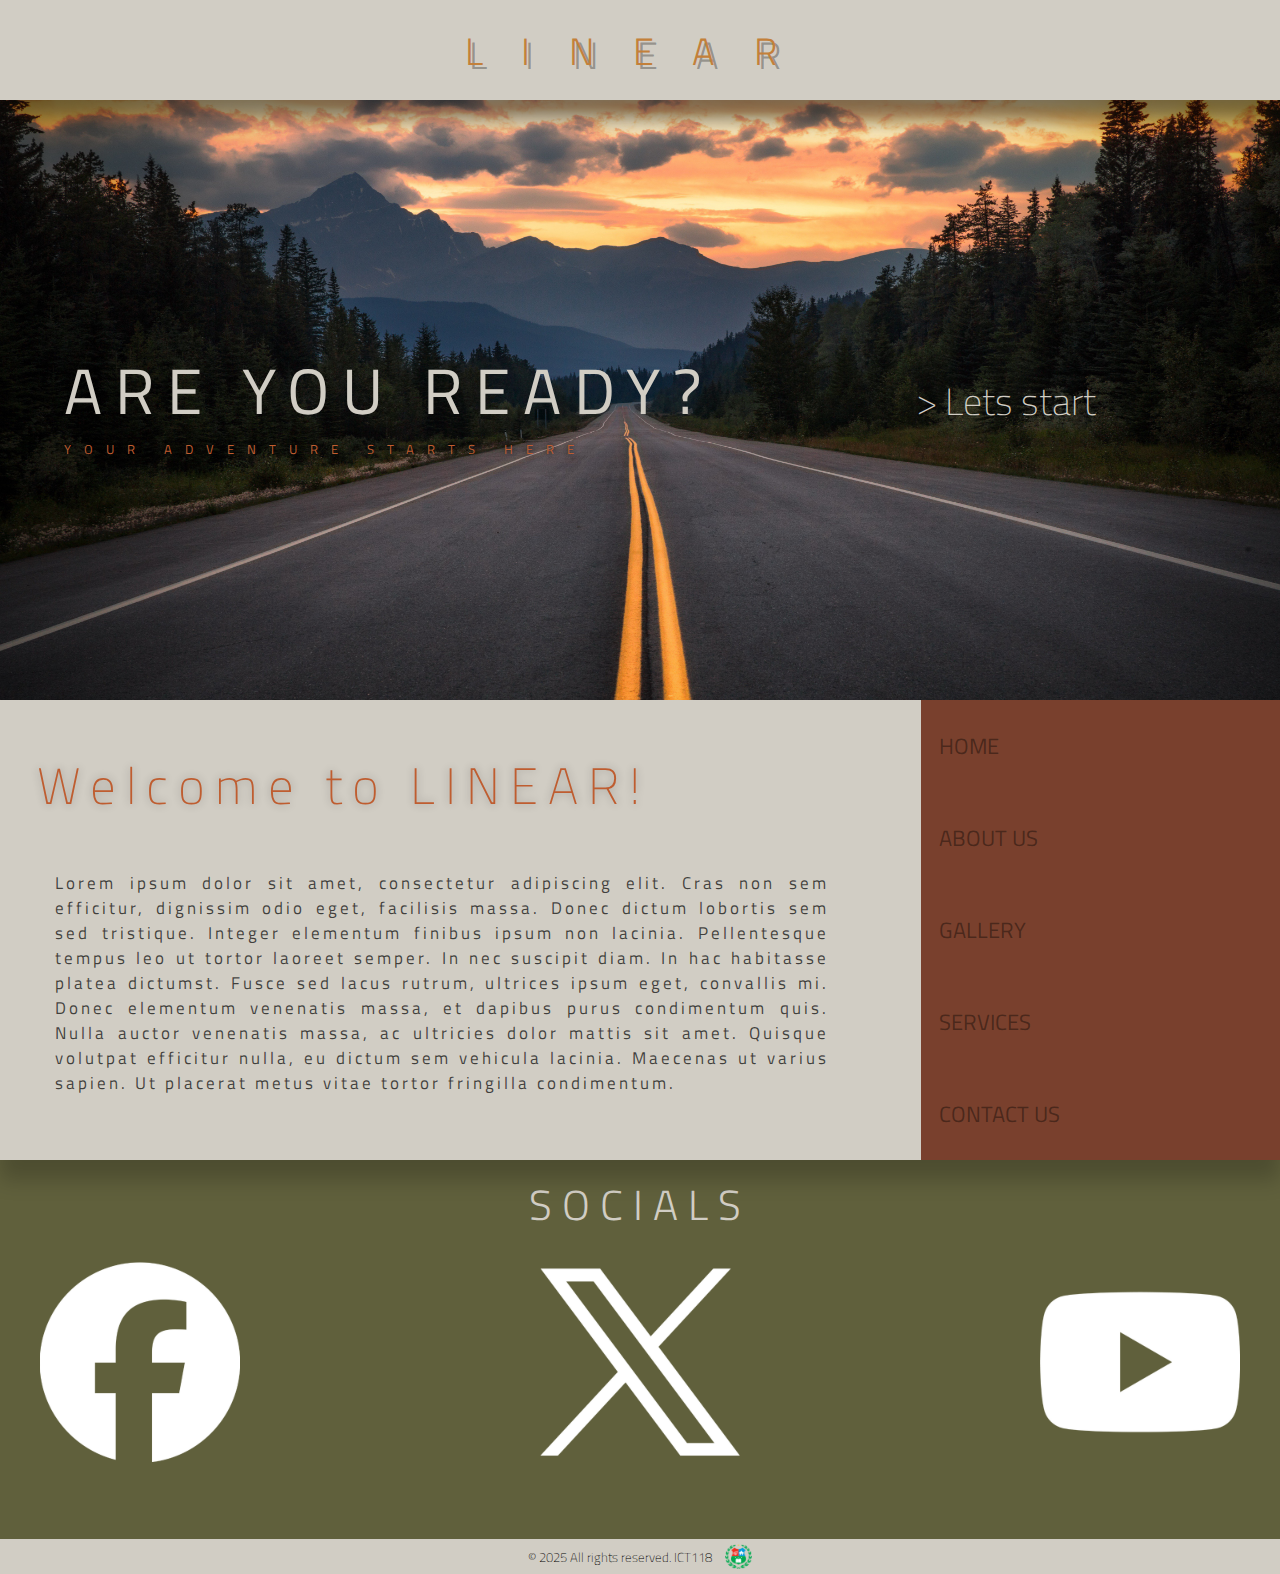
<file: html/index.html>
<!DOCTYPE html>

<html>
    <link rel="preconnect" href="https://fonts.googleapis.com">
    <link rel="preconnect" href="https://fonts.gstatic.com" crossorigin>
    <link href="https://fonts.googleapis.com/css2?family=Roboto+Mono:ital,wght@0,100..700;1,100..700&family=Titillium+Web:ital,wght@0,200;0,300;0,400;0,600;0,700;0,900;1,200;1,300;1,400;1,600;1,700&display=swap" rel="stylesheet">

    <head>
        <title>
            Linear!
        </title>
        <link rel="stylesheet" href="/css/indexStyle.css">
    </head>

    <body class="body">

        <div class="header">
            <div class="headerTitle">
                <h1 class="headerTitleText">
                    LINEAR
                </h1>
            </div>
        </div>

        <div class="imageDiv">
            <img src="/images/road image.jpg" alt="Road Image" width="100%" height="auto" display="block">
            <div class="textOverlay"> 
                <div class="overlayHead"> 
                    <h1 class="textOverlayTextH">
                        ARE YOU READY?
                    </h1>
                <p class="textOverlayTextB">
                        YOUR ADVENTURE STARTS HERE
                </p>
                </div>
            </div>
            <div class="buttonOverlay">
                <a class="startButton" href="https://youtu.be/TUgfiNg06GQ?t=39" target="_blank">
                    > Lets start
                </a>
            </div>
        </div>

        <div class="bodyContent">
            <div class="Content">
                <h1 class="contentTitle">
                    Welcome to LINEAR!
                </h1>
                <p class="contentBody">
                    Lorem ipsum dolor sit amet, consectetur adipiscing elit. Cras non sem efficitur, dignissim odio eget, facilisis massa. Donec dictum lobortis sem sed tristique. Integer elementum finibus ipsum non lacinia. Pellentesque tempus leo ut tortor laoreet semper. In nec suscipit diam. In hac habitasse platea dictumst. Fusce sed lacus rutrum, ultrices ipsum eget, convallis mi. Donec elementum venenatis massa, et dapibus purus condimentum quis. Nulla auctor venenatis massa, ac ultricies dolor mattis sit amet. Quisque volutpat efficitur nulla, eu dictum sem vehicula lacinia. Maecenas ut varius sapien. Ut placerat metus vitae tortor fringilla condimentum.
                </p>
            </div>
            <div class="navigationBar">
                <nav>
                    <a class="navButtons" href="#">HOME</a>
                    <a class="navButtons" href="aboutUs.html">ABOUT US</a>
                    <a class="navButtons" href="gallery.html">GALLERY</a>
                    <a class="navButtons" href="https://youtu.be/Yp3ZQD5HIig">SERVICES</a>
                    <a class="navButtons" href="/html/contactUs.html">CONTACT US</a>
                </nav>
            </div>  
        </div>
          
        <div class="socialsTab">
            <h1>
                SOCIALS
            </h1>
            <div class="socialsDisplay">
                <nav>
                    <a href="https://www.facebook.com/" class="socialButtons">
                        <div class="fbButton"></div>
                    </a>
                    <a href="https://x.com/" class="socialButtons">
                        <div class="XButton"></div>
                    </a>
                    <a href="https://www.youtube.com/" class="socialButtons">
                        <div class="ytButton"></div>
                    </a>
                </nav>
            </div>
        </div>
        
        <div class="footer">
            <p>
                &#169 2025 All rights reserved. ICT118
            </p>
            <img src="/images/USC Logo.png" alt="USC logo">
        </div>

        <script src="/js/indexJs.js"></script>
    </body>
</html>
</file>
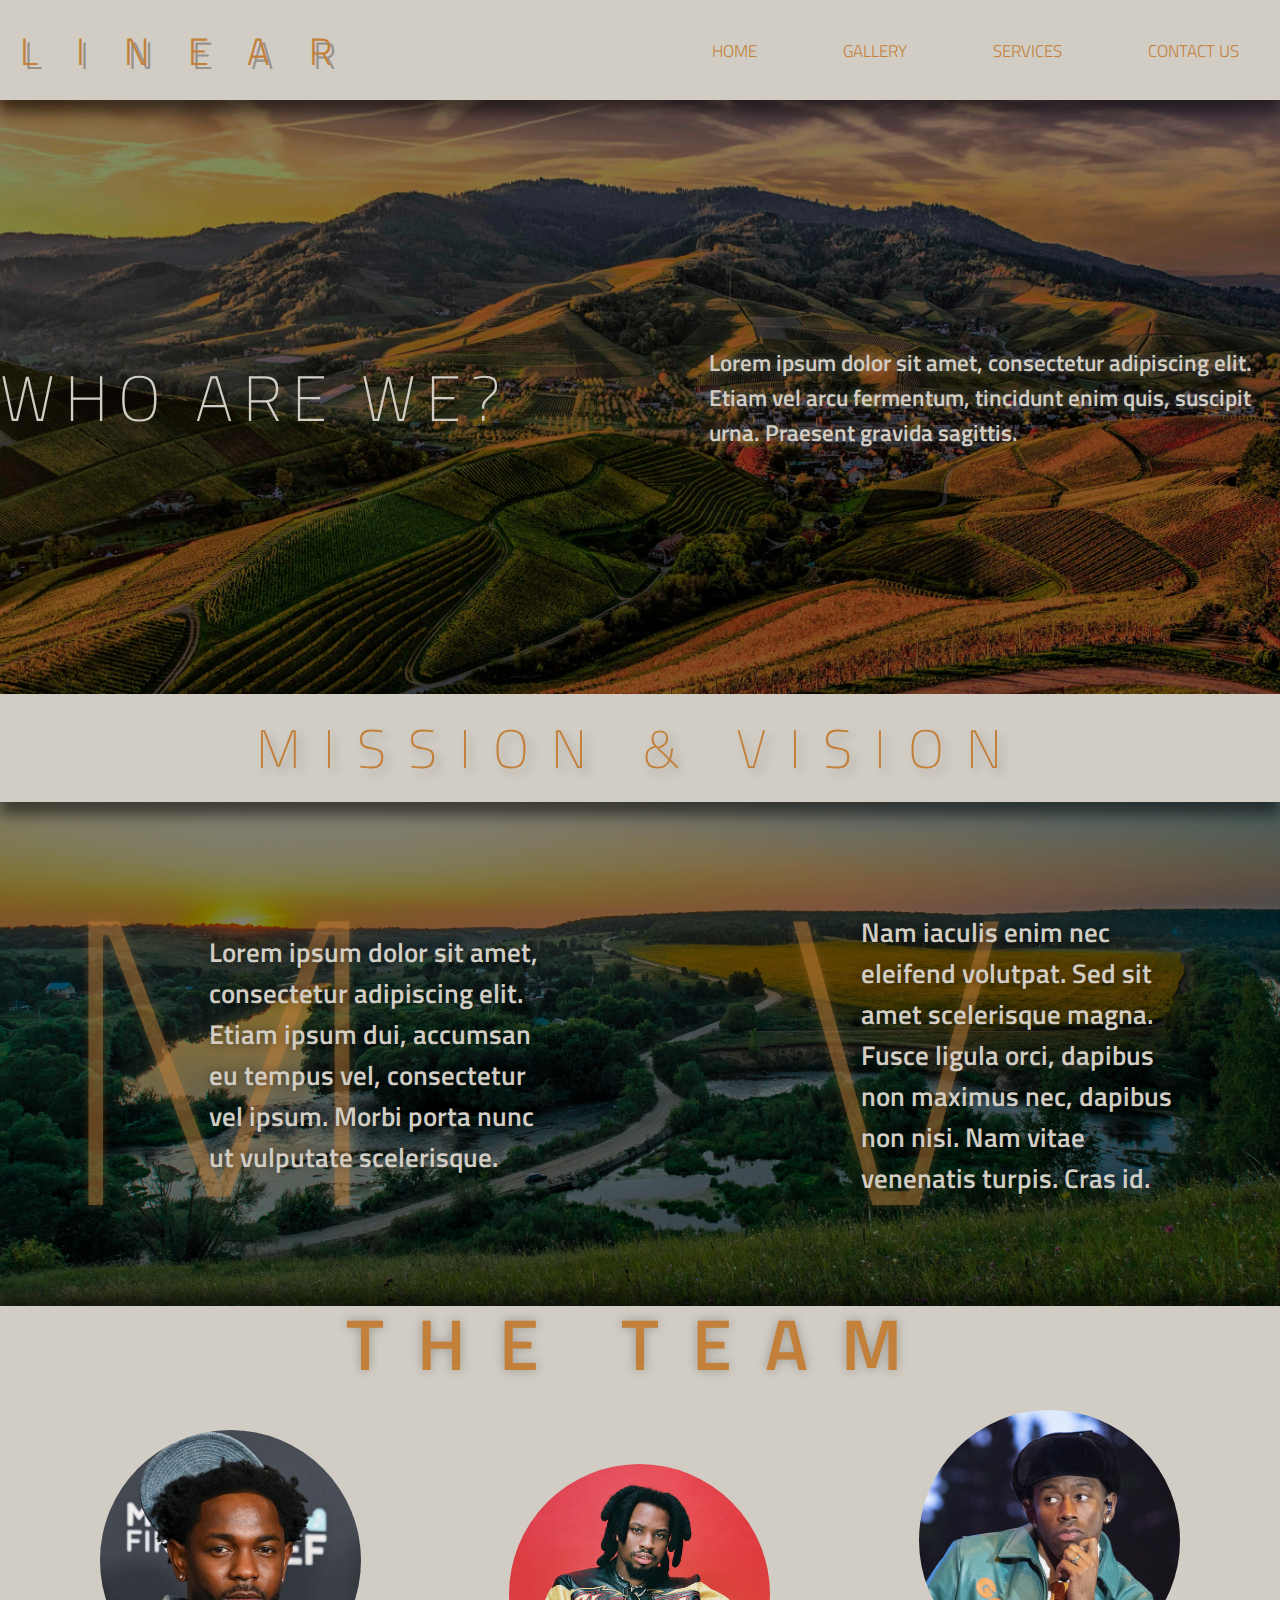
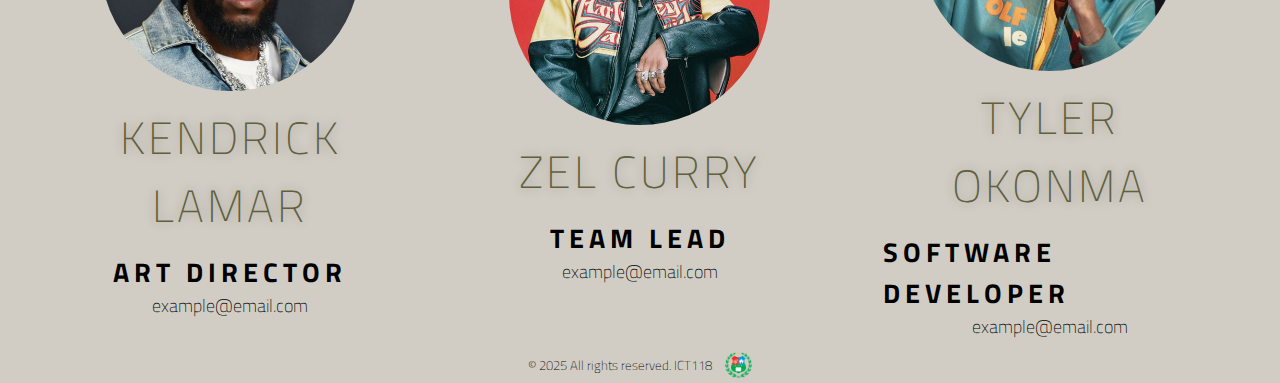
<file: html/aboutUs.html>
<!DOCTYPE html>

<html>
    <link rel="preconnect" href="https://fonts.googleapis.com">
    <link rel="preconnect" href="https://fonts.gstatic.com" crossorigin>
    <link href="https://fonts.googleapis.com/css2?family=Roboto+Mono:ital,wght@0,100..700;1,100..700&family=Titillium+Web:ital,wght@0,200;0,300;0,400;0,600;0,700;0,900;1,200;1,300;1,400;1,600;1,700&display=swap" rel="stylesheet">

    <head>
        <title>
            Linear! About Us
        </title>
        <link rel="stylesheet" href="/css/aboutUsStyle.css">
    </head>

    <body>
        <div class="header">
            <h1>
                LINEAR
            </h1>
            <div class="navigation">
                <nav>
                    <a href="/html/index.html">HOME</a>
                    <a href="/html/gallery.html">GALLERY</a>
                    <a>SERVICES</a>
                    <a href="/html/contactUs.html">CONTACT US</a>
                </nav>
            </div>
        </div>

        <div class="intro">
            <img src="/images/AboutUs/whoBackground.jpg">
            <div class="introHead">
                <h1>
                    WHO ARE WE? 
                </h1>
            </div>
            <div class="introContent">
                <p>
                    Lorem ipsum dolor sit amet, consectetur adipiscing elit. Etiam vel arcu fermentum, tincidunt enim quis, suscipit urna. Praesent gravida sagittis.
                </p>
            </div>
        </div>

        <div class="breaker">
            <h1>
                MISSION & VISION
            </h1>
        </div>

        <div class="mANDv">
            <img src="/images/AboutUs/mAndvBackground.jpg">
            <div class="mission">
                <h1>
                    M
                </h1>
                <div class="missionBox">
                    <p>
                        Lorem ipsum dolor sit amet, consectetur adipiscing elit. Etiam ipsum dui, accumsan eu tempus vel, consectetur vel ipsum. Morbi porta nunc ut vulputate scelerisque.
                    </p>
                </div>
            </div>
            <div class="vision">
                <h1>
                    V
                </h1>
                <div class="visionBox">
                    <p>
                        Nam iaculis enim nec eleifend volutpat. Sed sit amet scelerisque magna. Fusce ligula orci, dapibus non maximus nec, dapibus non nisi. Nam vitae venenatis turpis. Cras id.
                    </p>
                </div>
            </div>
        </div>

        <div class="theTeam">
            <h1>
                THE TEAM
            </h1>
            <div class="teamContent">
                <div class="member1">
                    <img src="/images/AboutUs/Members/member1.png" alt="member 1">
                    <h1>
                        KENDRICK LAMAR
                    </h1>
                    <h2>
                        ART DIRECTOR
                    </h2>
                    <p>
                        example@email.com
                    </p>
                </div>
                <div class="member2">
                    <img src="/images/AboutUs/Members/member2.png" alt="member 2">
                    <h1>
                        ZEL CURRY
                    </h1>
                    <h2>
                        TEAM LEAD
                    </h2>
                    <p>
                        example@email.com
                    </p>
                </div>
                <div class="member3">
                    <img src="/images/AboutUs/Members/member3.png" alt="member 3">
                    <h1>
                        TYLER OKONMA
                    </h1>
                    <h2>
                        SOFTWARE DEVELOPER
                    </h2>
                    <p>
                        example@email.com
                    </p>
                </div>
            </div>
        </div>

        <div class="footer">
            <p>
                &#169 2025 All rights reserved. ICT118
            </p>
            <img src="/images/USC Logo.png" alt="USC logo">
        </div>
    </body>
</html>
</file>
<file: css/indexStyle.css>
.body{
    background-color: #60603c;
    margin: 0px;
}


.header{
    position: relative;
    z-index: 2;
    box-shadow: 0 20px 20px rgba(0, 0, 0, 0.5);
    background-color: #d1cdc4;
    display: flex;
    width: 100%;
    height: 100px;
    align-items: center;
    justify-content: center;
}
.headerTitle{
    display: flex;
}
.headerTitleText{
    font-size: 3vw;
    letter-spacing: 3vw;
    color: #c3803a;
    font-weight: 300;
    text-shadow: 4px 4px 0px rgb(0,0,0,0.3);
}


.imageDiv{
    display: flex;
    height: 600px;
    position: relative;
    z-index: 1;
}
.imageDiv img{
    transition: filter 0.4s;
}
.imageDiv img.blur{
    filter: blur(2px);
}

.textOverlay{
    display: grid;
    position: absolute;
    height: 100%;
    align-items: center;
    width: auto;
    margin-left: 5%;
}
.overlayHead{
    display: block;
}
.textOverlayTextH{
    font-size: 5vw;
    font-weight: 500;
    color: #d1cdc4;
    letter-spacing: 13px;
}
.textOverlayTextB{
    font-size: 1vw;
    font-weight: 500;
    color: #bf5d30;
    text-shadow: 0px 0px 6px rgb(0, 0, 0);
    letter-spacing: 13px;
}


.buttonOverlay{
    position: absolute;
    display: flex;
    height: 100%;
    align-items: center;
    left: 70%;
}
.startButton{
    font-family: "Titillium Web", sans-serif;
    font-size: 3vw;
    font-weight: 100;
    color:#d1cdc4;
    text-decoration: none;
    padding: 10px 20px;
    border-width: 0px;
    transition: background-color 0.3s, color 0.4s, border-color 0.3s;
}
.startButton:hover{
    background-color: #d1cdc4;
    color:#60603c;
    border-color: #60603c;
}


.bodyContent{
    position: relative;
    z-index: 2;
    box-shadow: 0 -20px 20px rgba(0, 0, 0, 0.5);
    box-shadow: 0 20px 20px rgba(0, 0, 0, 0.2);
    display: flex;
    height: 100%;
    width: 100%;
    background-color: #d1cdc4;
}
.Content{
    display:grid;
    align-items: center;
    width: 100%;
    height: 100%;
}


.contentTitle{
    padding-top: 5%;    
    padding-left: 4%;
    font-size: 4vw;
    color:#bf5d30;
    font-weight: 100;
    text-shadow: 0px 0px 9px rgb(0,0,0,0.3);
}
.contentBody{
    color: rgb(0, 0, 0, 0.7);
    padding: 5% 10% 7% 6%;
    font-weight: 400;
    text-align: justify;
    font-size: 1.3vw;
    letter-spacing: 3px;
}


.navigationBar{
    display:flex;
    height: auto;
    width: 39%;
    background-color: #79402d;
    justify-content: center;
    align-items: center;
}
.navigationBar nav{
    display: grid;
    width: 100%;
    height: 100%;
    align-items:center;
}
.navButtons{
    width: 100%;
    font-family: "Titillium Web", sans-serif;
    color: rgba(0,0,0,0.4);
    display:flex;
    padding-top: 8%;
    padding-bottom: 8%;
    padding-left: 5%;
    font-size: 1.7vw;
    text-decoration: none;
    transition: color 0.4s, background-color 0.3s;
    box-sizing: border-box;
}
.navButtons:hover{
    color: #d1cdc4;
    background-color: #bf5d30;
}


.socialsTab{
    width: 100%;
    height: 100%;
    background-color:#60603c;
    text-align: center;
}
.socialsTab h1{
    color: #d1cdc4;
    font-size: 3.3vw;
    font-weight: 300;
    padding-top: 1%;
}
.socialsDisplay{
    display:flex;
    height: 100%;
    width: 100%;
    justify-content: space-evenly;
}
.socialsDisplay nav{
    padding-top: 2%;
    padding-bottom: 6%;
    display:flex;
    justify-content: space-evenly;
    gap: 300px;
}
.fbButton{
    width: 200px;
    height: 200px;
    background-image: url(/images/buttons/FacebookOff.png);
    background-size: cover;
    transition: background-image 0.3s;
}
.fbButton:hover{
    background-image: url(/images/buttons/FacebookOn.png);
}
.XButton{
    width: 200px;
    height: 200px;
    background-image: url(/images/buttons/TwitterOff.png);
    background-size: cover;
    transition: background-image 0.3s;
}
.XButton:hover{
    background-image: url(/images/buttons/TwitterOn.png);
}
.ytButton{
    width: 200px;
    height: 200px;
    background-image: url(/images/buttons/YoutubeOff.png);
    background-size: cover;
    transition: background-image 0.3s;
}
.ytButton:hover{
    background-image: url(/images/buttons/YoutubeOn.png);
}

.footer{
    display:flex;
    justify-content: center;
    background-color:#d1cdc4;
    align-items: center;
}

.footer p{
    font-size: 1vw;
}

.footer img{
    padding-left: 1%;
    padding-top: 5px;
    padding-bottom: 5px;
    height: 2vw;
}


h1{
    font-family: "Titillium Web", sans-serif;
    font-weight: 500;
    font-style: normal;
    margin: 0px;
    letter-spacing: 10px;
}

p{
    font-family: "Titillium Web", sans-serif;
    font-weight: 200;
    font-style: normal;
    margin: 0px;
}
</file>
<file: css/aboutUsStyle.css>
body{
    background-color: #60603c;
    margin: 0px;
}
h1{
    font-family: "Titillium Web", sans-serif;
    font-weight: 500;
    font-style: normal;
    margin: 0px;
    letter-spacing: 10px;
}
p{
    font-family: "Titillium Web", sans-serif;
    font-weight: 200;
    font-style: normal;
    margin: 0px;
}

.header{
    position: relative;
    z-index: 2;
    box-shadow: 0 13px 13px rgba(0, 0, 0, 0.5);
    background-color: #d1cdc4;
    display: flex;
    width: 100%;
    height: 100px;
    align-items: center;
    justify-content: space-around;
    gap: 22%;
}
.header h1{
    font-size: 3vw;
    letter-spacing: 3vw;
    color: #c3803a;
    font-weight: 300;
    text-shadow: 4px 4px 0px rgb(0,0,0,0.3);
}
.navigation{
    display: flex;
    width: auto;
    height: auto;
}
.navigation nav{
    display: flex;
    gap: 44px;
}
.navigation nav a{
    font-family: "Titillium Web", sans-serif;
    font-weight: 300;
    font-size: 1.3vw;
    color: #c3803a;
    text-decoration: none;
    padding: 31px 21px;
    transition: background-color 0.4s, color 0.4s;
}
.navigation nav a:hover{
    background-color: rgba(0,0,0,0.4);
    color: #d1cdc4;
}

.intro{
    display: flex;
    width: 100%;
    height: 66vh;
    justify-content: center;
    gap: 8%;
}
.intro img{
    position: absolute;
    width: 100%;
    height: 66vh;
    object-fit: cover;
    object-position: 0% 24%;
    filter: brightness(54%);
    z-index: -1;
}
.introHead, .introContent{
    height: 100%;
    width: 81vh;
    align-content: center;
}
.introHead h1{
    font-size: 5vw;
    font-weight: 200;
    color: #d1cdc4;
    text-shadow: 0 0 20px rgba(0, 0, 0, 0.315);
}
.introContent p{
    font-weight: 600;
    font-size: 1.8vw;
    padding-left: 3%;
    text-align: left;
    color: #d1cdc4;
    text-shadow: 0 0 10px rgba(255, 255, 255, 0.363);
}

.breaker{
    display: flex;
    width: 100%;
    background-color: #d1cdc4;
    height: 12vh;
    box-shadow: 0 -13px 13px rgba(0, 0, 0, 0.5);
    box-shadow: 0 13px 13px rgba(0, 0, 0, 0.5);
    align-items: center;
    justify-content: center;
}
.breaker h1{
    font-size: 6vh;
    letter-spacing: 22px;
    color: #c3803a;
    font-weight: 100;
    text-shadow: 5px 5px 10px rgba(0, 0, 0, 0.219);
}

.mANDv{
    display: flex;
    height: 56vh;
    width: 100%;
    justify-content: center;
    gap: 10%;
}
.mANDv img{
    height: 56vh;
    width: 100%;
    z-index: -1;
    object-fit: cover;
    position: absolute;
    object-position: 0% 52%;
    filter: brightness(50%);
}
.mission, .vision{
    display:flex;
    height: 100%;
    width: 41vw;
    align-items: center;
}
.mission h1{
    color: #c3803a;
    text-shadow: 0 0 10px #c3813a8b;
    font-size: 45vh;
    font-weight: 100;
    filter: opacity(50%);
    z-index: 0;
    position: absolute;
}
.missionBox{
    width: 65%;
    margin-left: 30%;
    height: auto;
}
.missionBox p{
    font-size: 3vh;
    color: #d1cdc4;
    font-weight: 600;
    text-shadow: 0 0 10px rgba(0, 0, 0, 0.431);
}
.vision h1{
    color: #c3803a;
    text-shadow: 0 0 10px #c3813a8b;
    font-size: 45vh;
    font-weight: 100;
    filter: opacity(50%);
    z-index: 0;
    position: absolute;
    margin-left: 6%;
}
.visionBox{
    width: 65%;
    margin-left: 30%;
    height: auto;
}
.visionBox p{
    font-size: 3vh;
    color: #d1cdc4;
    font-weight: 600;
    text-shadow: 0 0 10px rgba(0, 0, 0, 0.431);
}
.missionBox, .visionBox{
    z-index: 2;
}

.theTeam{
    box-shadow: 0 -13px 13px rgba(0, 0, 0, 0.5);
    background-color: #d1cdc4;
    width: 100%;
    height: 67vh;
    display: flex;
    flex-direction: column;
    align-items: center;
    justify-content: center;
    padding-bottom: 3%;
}
.theTeam h1{
    text-align: center;
    color:#c3803a;
    text-shadow: 0 0 11px rgba(0, 0, 0, 0.273);
    font-size: 8vh;
    font-weight: 600;
    letter-spacing: 33px;
    padding: 12px 0;
}
.teamContent{
    display:flex;
    justify-content: center;
    gap: 6%;
    width: 100%;
    height: 100%;
}
.teamContent div{
    height: 100%;
    width: 26vw;
    display: flex;
    flex-direction: column;
    justify-content: center;
    align-items: center;
    gap: 0;
}
.teamContent h1{
    letter-spacing: 3px;
    color:#60603c;
    font-weight: 200;
    font-size: 5vh;
}
.teamContent h2{
    font-family: "Titillium Web", sans-serif;
    font-size: 3vh;
    letter-spacing: 5px;
    margin: 0;
}
.teamContent p{
    font-size: 2vh;
}
.member1 img, .member2 img, .member3 img{
    height: auto;
    width: 29vh;
    border-radius: 80%;
}




.footer{
    display: flex;
    justify-content: center;
    background-color:#d1cdc4;
    align-items: center;
}
.footer p{
    font-size: 1vw;
}
.footer img{
    padding-left: 1%;
    padding-top: 5px;
    padding-bottom: 5px;
    height: 2vw;
}
</file>
